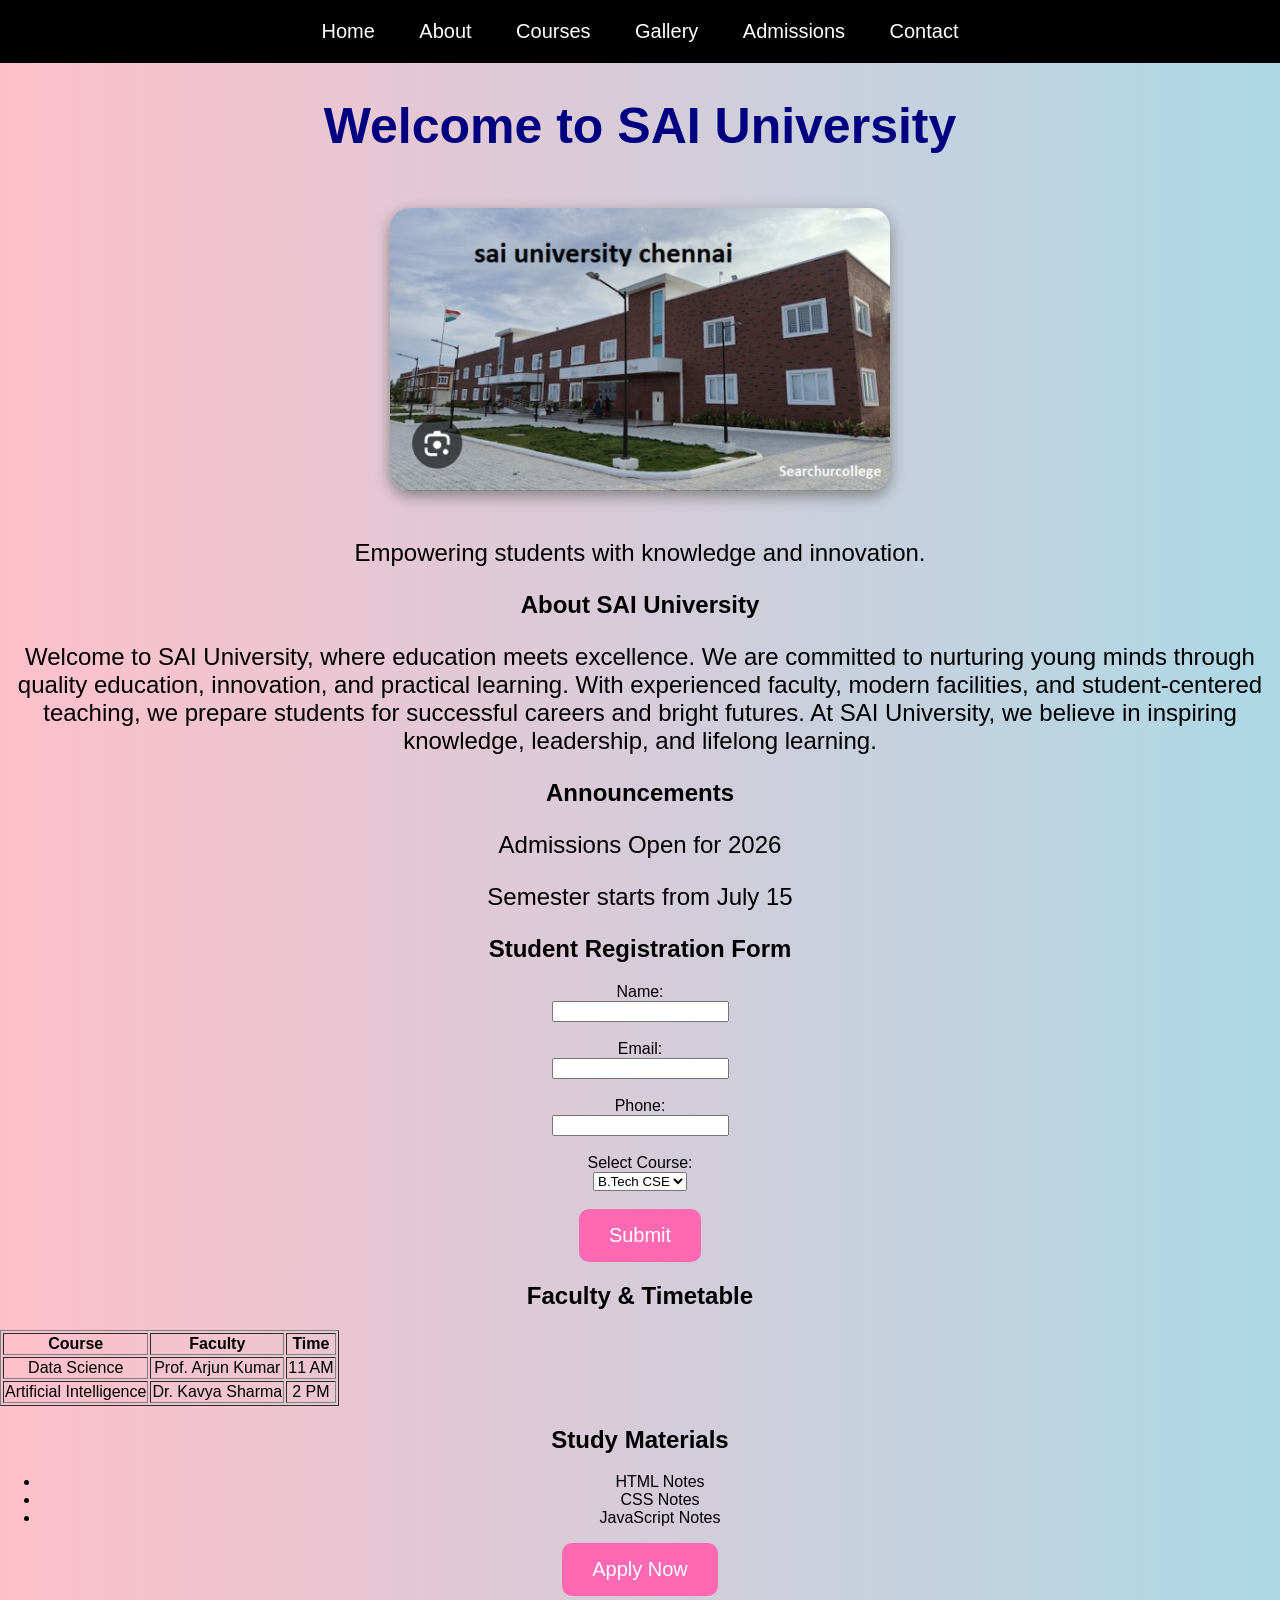
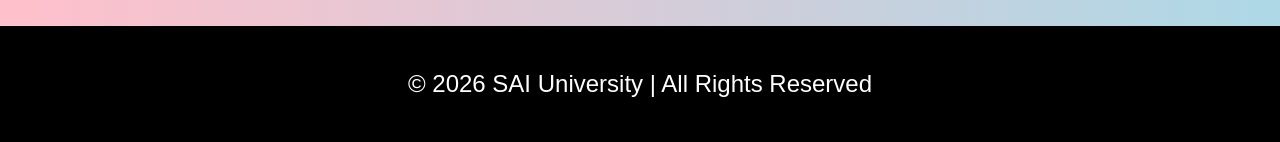
<file: index.html>
<!DOCTYPE html>
<html>
<head>
    <title>SAI University - Best Educational Institute</title>

    


<meta name="description" content="Educational Website">
<meta name="keywords" content="education, university, courses">


    
    <link rel="stylesheet" href="style.css">
</head>

<body>

    <nav>
        <a href="index.html">Home</a>
        <a href="about.html">About</a>
        <a href="courses.html">Courses</a>
        <a href="gallery.html">Gallery</a>
        <a href="admission.html">Admissions</a>
        <a href="contact.html">Contact</a>
    </nav>

    <h1>Welcome to SAI University</h1>

    <img src="edu.jpg.jpeg" width="500">
    <p>Empowering students with knowledge and innovation.</p>

    <h2>About SAI University</h2>
    <p>
        Welcome to SAI University, where education meets excellence.
        We are committed to nurturing young minds through quality education,
        innovation, and practical learning.
        With experienced faculty, modern facilities, and student-centered teaching,
        we prepare students for successful careers and bright futures.
        At SAI University, we believe in inspiring knowledge, leadership,
        and lifelong learning.
    </p>

    <h2>Announcements</h2>
    <p>Admissions Open for 2026</p>
    <p>Semester starts from July 15</p>

    <h2>Student Registration Form</h2>

    <form>
        <label>Name:</label><br>
        <input type="text"><br><br>

        <label>Email:</label><br>
        <input type="email"><br><br>

        <label>Phone:</label><br>
        <input type="text"><br><br>

        <label>Select Course:</label><br>
        <select>
            <option>B.Tech CSE</option>
            <option>BBA</option>
            <option>MBA</option>
        </select><br><br>

        <button type="submit">Submit</button>
    </form>

    <h2>Faculty & Timetable</h2>

    <table border="1">
        <tr>
            <th>Course</th>
            <th>Faculty</th>
            <th>Time</th>
        </tr>

        <tr>
            <td>Data Science</td>
            <td>Prof. Arjun Kumar</td>
            <td>11 AM</td>
        </tr>

        <tr>
            <td>Artificial Intelligence</td>
            <td>Dr. Kavya Sharma</td>
            <td>2 PM</td>
        </tr>
    </table>

    <h2>Study Materials</h2>
    <ul>
        <li>HTML Notes</li>
        <li>CSS Notes</li>
        <li>JavaScript Notes</li>
    </ul>

    <button type="button">Apply Now</button>

    <footer>
        <p>© 2026 SAI University | All Rights Reserved</p>
    </footer>

    <!-- Tawk.to Chatbot -->
    <script type="text/javascript">
    var Tawk_API=Tawk_API||{}, Tawk_LoadStart=new Date();
    (function(){
    var s1=document.createElement("script"),
    s0=document.getElementsByTagName("script")[0];
    s1.async=true;
    s1.src='https://embed.tawk.to/YOUR_ID/default';
    s1.charset='UTF-8';
    s1.setAttribute('crossorigin','*');
    s0.parentNode.insertBefore(s1,s0);
    })();
    </script>

</body>
</html>
</file>
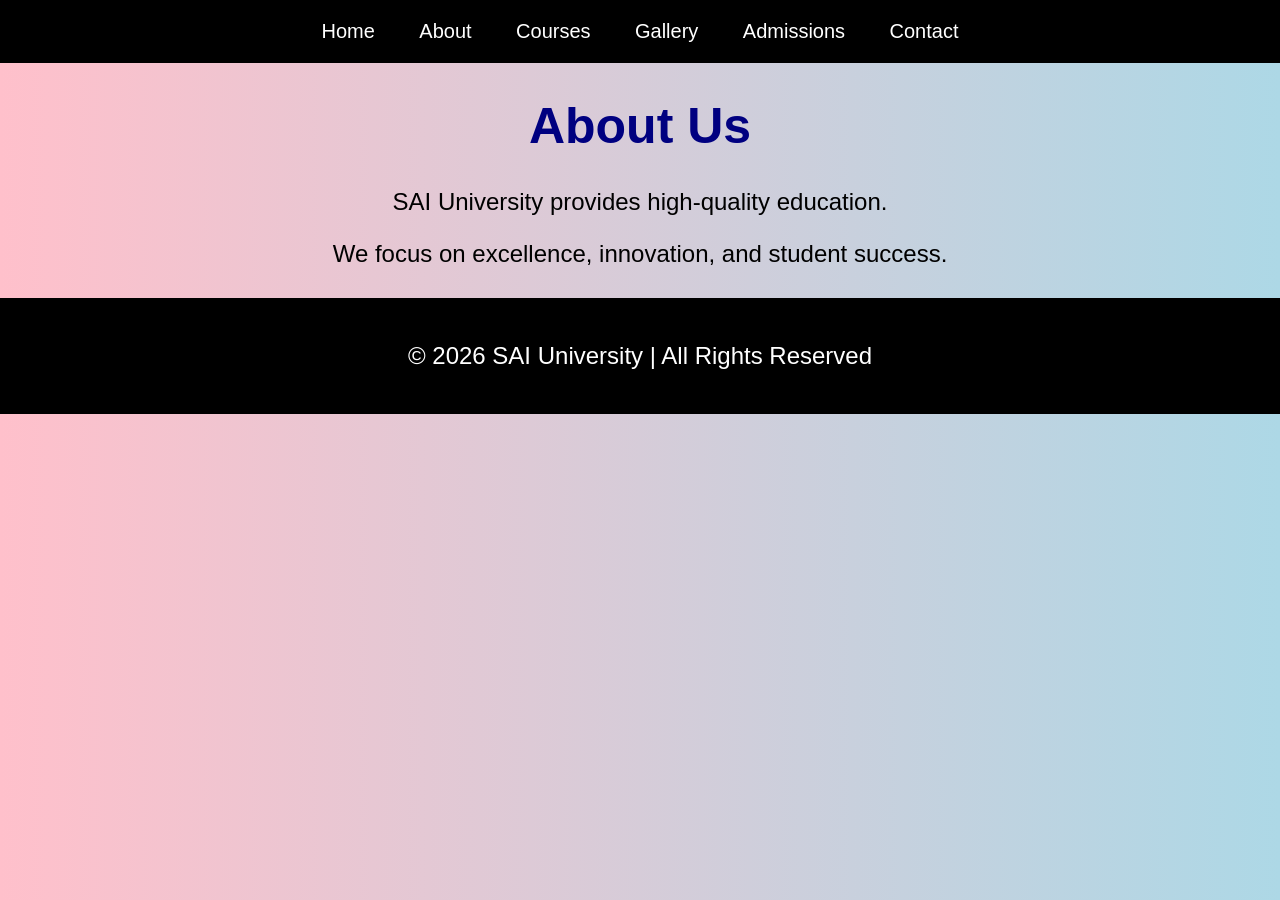
<file: about.html>
<!DOCTYPE html>
<html>
<head>
    <title>About</title>
    <link rel="stylesheet" href="style.css">
</head>
<body>

    <nav>
        <a href="index.html">Home</a>
        <a href="about.html">About</a>
        <a href="courses.html">Courses</a>
        <a href="gallery.html">Gallery</a>
        <a href="admission.html">Admissions</a>
        <a href="contact.html">Contact</a>
    </nav>

    <h1>About Us</h1>

    <p>SAI University provides high-quality education.</p>
    <p>We focus on excellence, innovation, and student success.</p>
<footer>
<p>© 2026 SAI University | All Rights Reserved</p>
</footer>

</body>
</html>
</file>
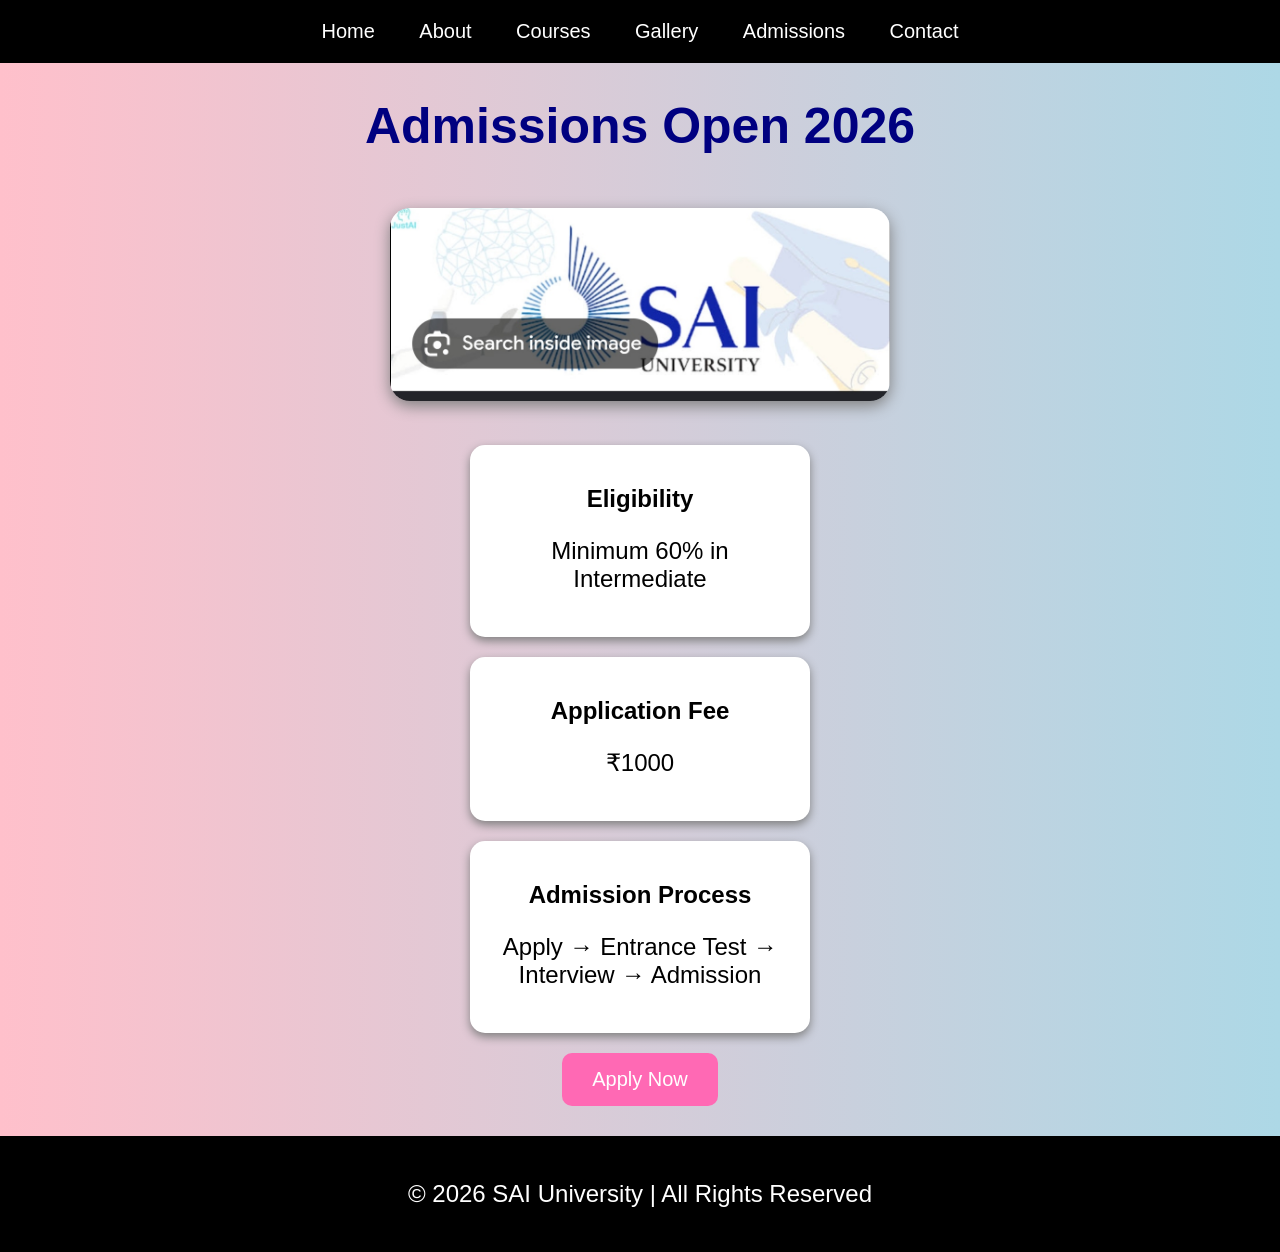
<file: admission.html>
<!DOCTYPE html>
<html>
<head>
    <title>Admissions</title>
    <link rel="stylesheet" href="style.css">
</head>
<body>

    <nav>
        <a href="index.html">Home</a>
        <a href="about.html">About</a>
        <a href="courses.html">Courses</a>
        <a href="gallery.html">Gallery</a>
        <a href="admission.html">Admissions</a>
        <a href="contact.html">Contact</a>
    </nav>

    <h1>Admissions Open 2026</h1>

    <img src="admission.jpg.jpeg" width="500">

    <div class="card">
        <h2>Eligibility</h2>
        <p>Minimum 60% in Intermediate</p>
    </div>

    <div class="card">
        <h2>Application Fee</h2>
        <p>₹1000</p>
    </div>

    <div class="card">
        <h2>Admission Process</h2>
        <p>Apply → Entrance Test → Interview → Admission</p>
    </div>

    <button>Apply Now</button>
<footer>
<p>© 2026 SAI University | All Rights Reserved</p>
</footer>

</body>
</html>
</file>
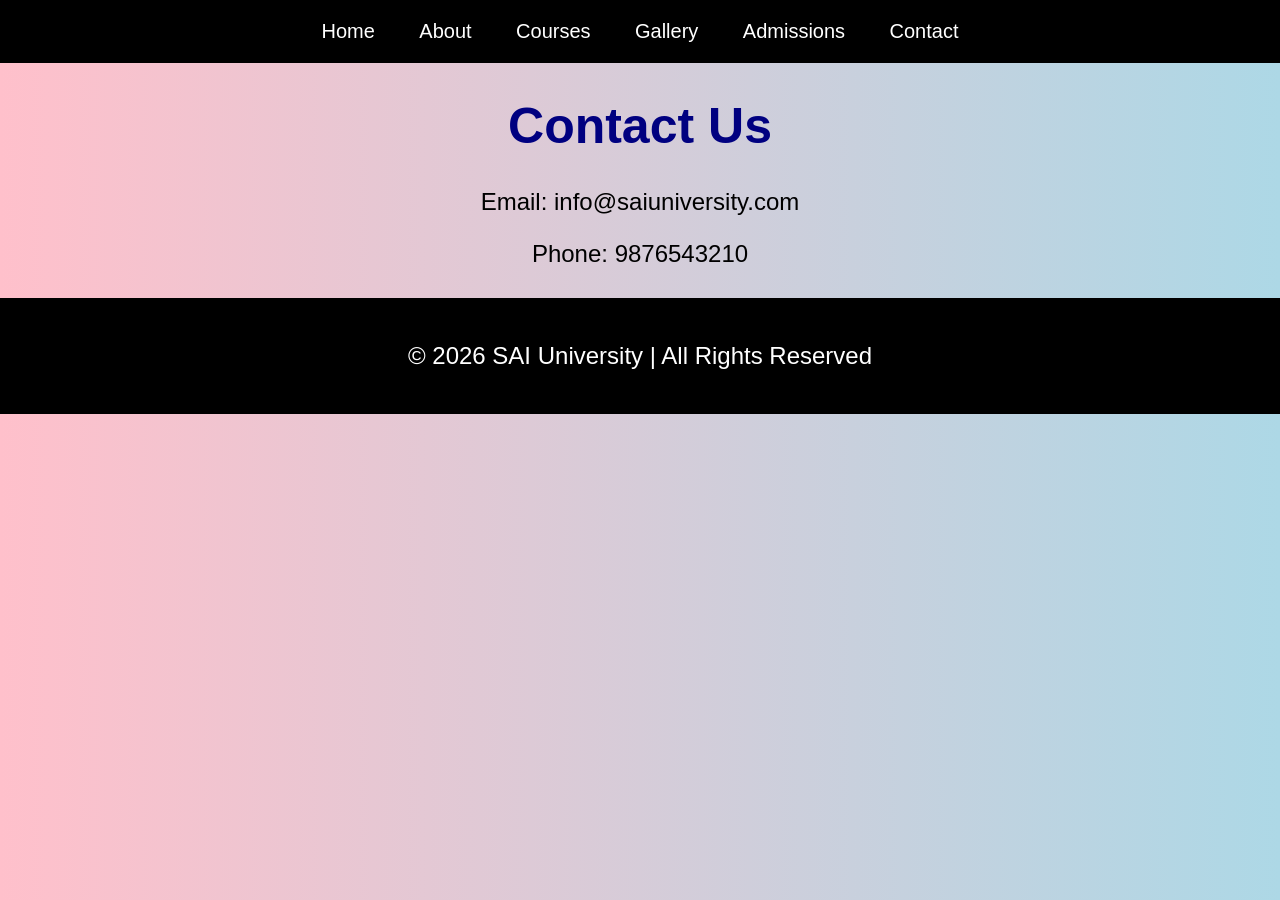
<file: contact.html>
<!DOCTYPE html>
<html>
<head>
    <title>Contact</title>
    <link rel="stylesheet" href="style.css">
</head>
<body>

    <nav>
        <a href="index.html">Home</a>
        <a href="about.html">About</a>
        <a href="courses.html">Courses</a>
        <a href="gallery.html">Gallery</a>
        <a href="admission.html">Admissions</a>
        <a href="contact.html">Contact</a>
    </nav>

    <h1>Contact Us</h1>

    <p>Email: info@saiuniversity.com</p>
    <p>Phone: 9876543210</p>


<footer>
<p>© 2026 SAI University | All Rights Reserved</p>
</footer>

</body>
</html>
</file>
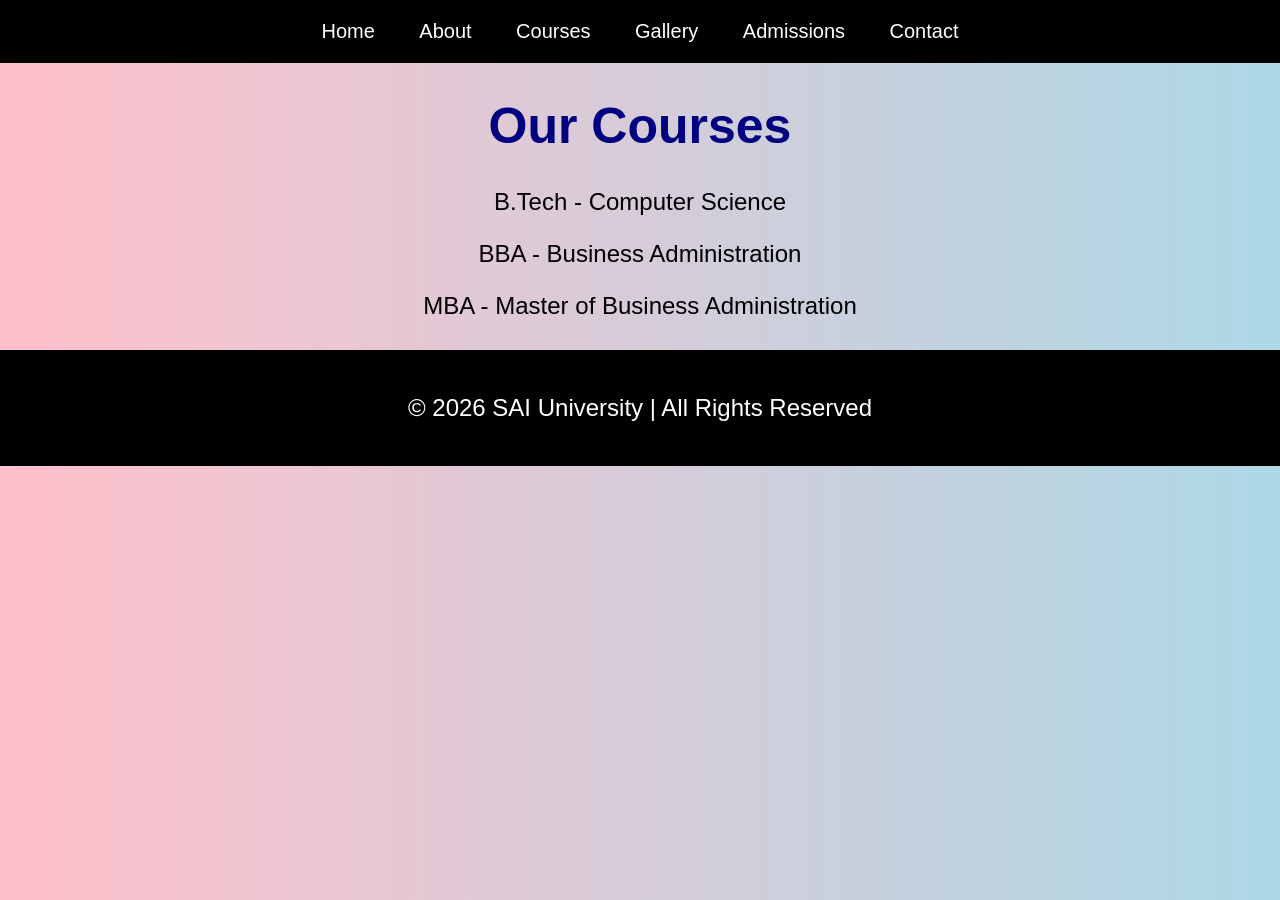
<file: courses.html>
<!DOCTYPE html>
<html>
<head>
    <title>Courses</title>
    <link rel="stylesheet" href="style.css">
</head>
<body>

    <nav>
        <a href="index.html">Home</a>
        <a href="about.html">About</a>
        <a href="courses.html">Courses</a>
        <a href="gallery.html">Gallery</a>
        <a href="admission.html">Admissions</a>
        <a href="contact.html">Contact</a>
    </nav>

    <h1>Our Courses</h1>

    <p>B.Tech - Computer Science</p>
    <p>BBA - Business Administration</p>
    <p>MBA - Master of Business Administration</p>
<footer>
<p>© 2026 SAI University | All Rights Reserved</p>
</footer>

</body>
</html>
</file>
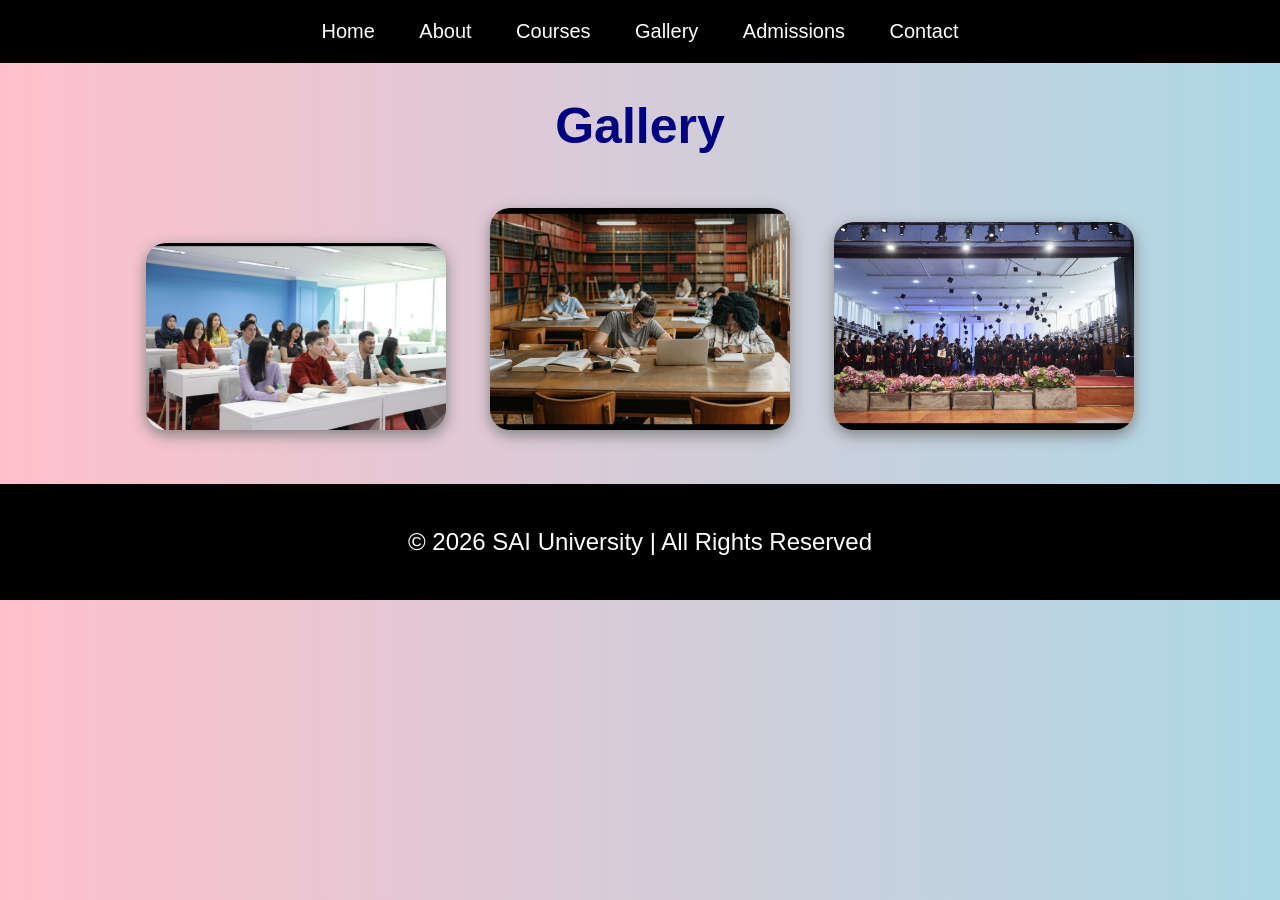
<file: gallery.html>
<!DOCTYPE html>
<html>
<head>
    <title>Gallery</title>
    <link rel="stylesheet" href="style.css">
</head>
<body>

    <nav>
        <a href="index.html">Home</a>
        <a href="about.html">About</a>
        <a href="courses.html">Courses</a>
        <a href="gallery.html">Gallery</a>
        <a href="admission.html">Admissions</a>
        <a href="contact.html">Contact</a>
    </nav>

    <h1>Gallery</h1>

    <img src="edu1.jpg.jpeg" width="300">
    <img src="edu2.jpg.jpeg" width="300">
    <img src="edu3.jpg.jpeg" width="300">
<footer>
<p>© 2026 SAI University | All Rights Reserved</p>
</footer>

</body>
</html>
</file>
<file: style.css>
body {
    font-family: Arial;
    margin: 0;
    text-align: center;
    background: linear-gradient(to right, pink, lightblue);
}

nav {
    background: black;
    padding: 20px;
}

nav a {
    color: white;
    text-decoration: none;
    margin: 20px;
    font-size: 20px;
}

nav a:hover {
    color: hotpink;
}

h1 {
    color: navy;
    font-size: 50px;
}

p {
    font-size: 24px;
}

img {
    margin: 20px;
    border-radius: 20px;
    box-shadow: 0 5px 15px gray;
}

button {
    background: hotpink;
    color: white;
    padding: 15px 30px;
    border: none;
    border-radius: 10px;
    font-size: 20px;
}

.card {
    background: white;
    width: 300px;
    margin: 20px auto;
    padding: 20px;
    border-radius: 15px;
    box-shadow: 0 4px 10px gray;
}

footer {
    background: black;
    color: white;
    padding: 20px;
    margin-top: 30px;
}
</file>
